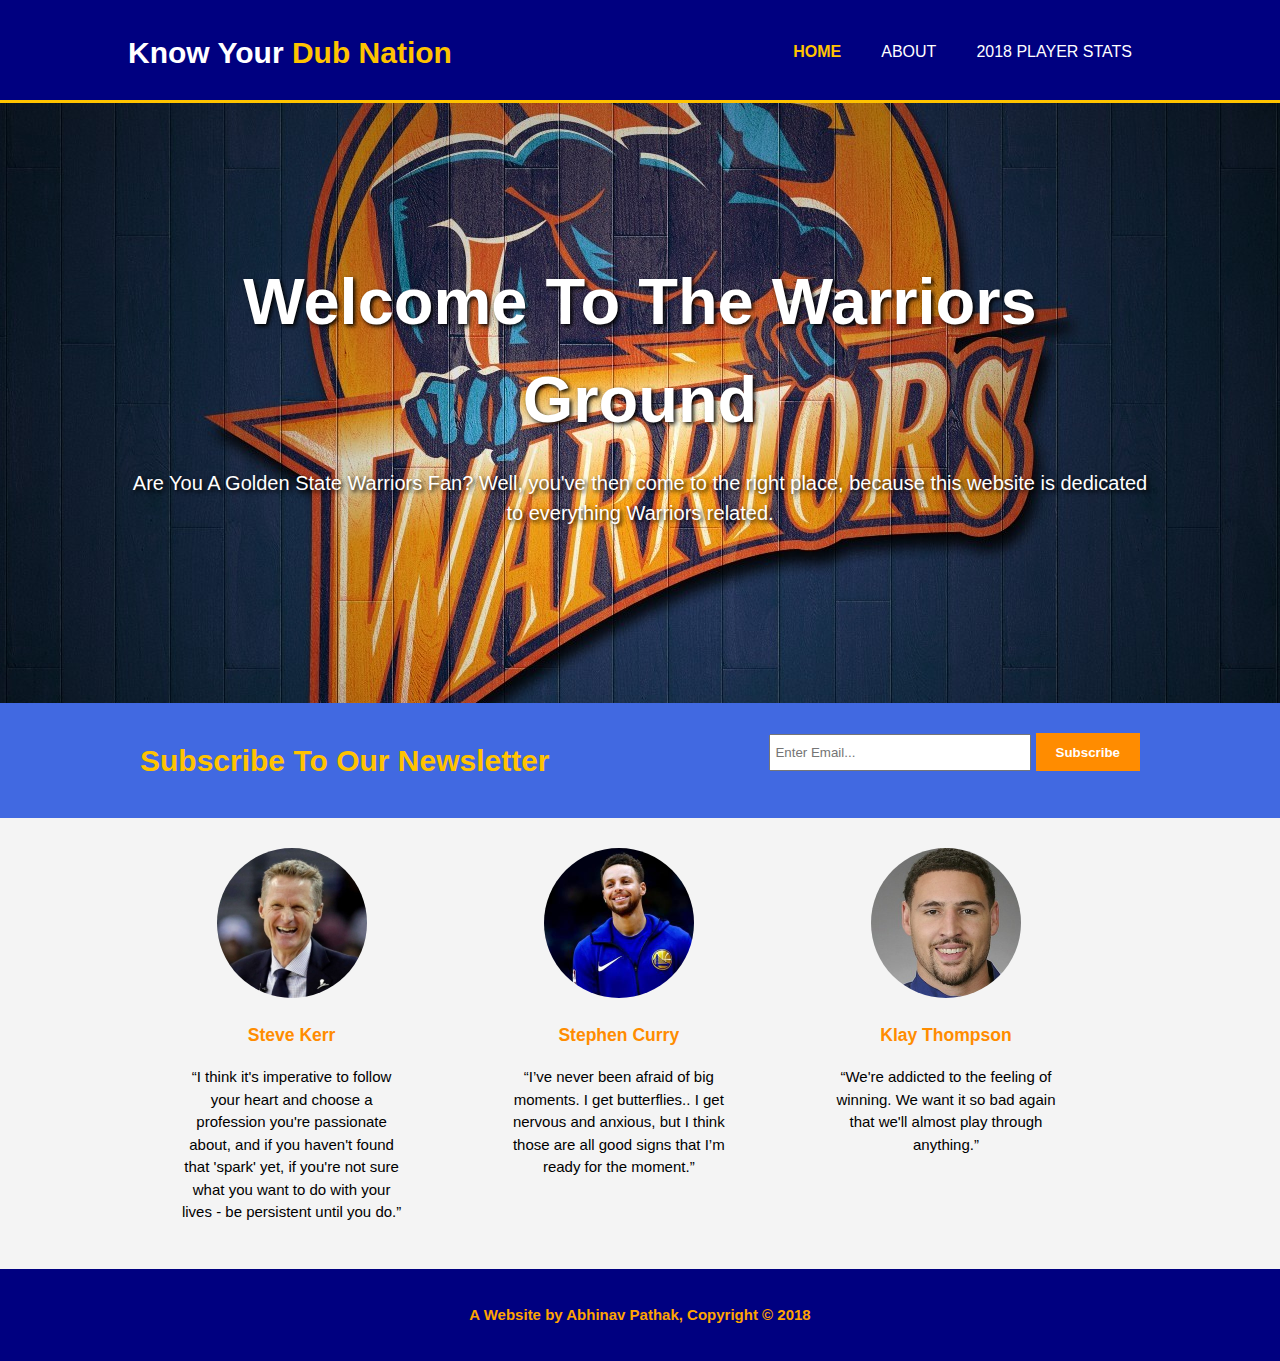
<file: index.html>
<!DOCTYPE html>
<html>
<head>
    <meta charset="utf-8">
    <meta name="viewport" content="width=device-width">
    <meta name="description" content="Affordable and professional web design">
    <meta name="description" content="Every thing you would want to know about the Warriors">
    <meta name="keywords" content="NBA, Golden State Warriors, Basketball">
    <meta name="author" content="Abhinav Pathak">
    <title>Golden State Warriors | Welcome</title>
    <link rel="stylesheet" href="CSS/style.css">
</head>
  <body>
    <header>
        <div class="container">
            <div id="branding">
               <h1>Know Your <span class="highlight">Dub Nation</span></h1>
            </div>
          <nav>
              <ul>
                  <li class="current"><a href="index.html">Home</a></li>
                  <li><a href="about.html">About</a></li>
                  <li><a href="services.html">2018 PLayer Stats</a></li>
              </ul>
          </nav>
        </div>
    </header>

    <section id="showcase">
      <div class="container">
        <h1>Welcome To The Warriors Ground</h1>
        <p>Are You A Golden State Warriors Fan? Well, you've then come to the right place, because this website is dedicated to everything Warriors related.</p>
      </div>
    </section>

    <section id="newsletter">
      <div class="container">
        <h1>Subscribe To Our Newsletter</h1>
        <form>
          <input type="email" placeholder="Enter Email...">
          <button type="submit" class="button_1">Subscribe</button>
        </form>
      </div>
    </section>

    <section id="boxes">
      <div class="container">
        <div class="box">
          <img src="./Images/logo_html.png">
          <h3>Steve Kerr</h3>
          <blockquote>“I think it's imperative to follow your heart and choose a profession you're passionate about, and if you haven't found that 'spark' yet, if you're not sure what you want to do with your lives - be persistent until you do.”
          </blockquote>
        </div>
        <div class="box">
          <img src="./Images/logo_css.png">
          <h3>Stephen Curry</h3>
          <blockquote>“I’ve never been afraid of big moments. I get butterflies.. I get nervous and anxious, but I think those are all good signs that I’m ready for the moment.”</blockquote>
        </div>
        <div class="box">
          <img src="./Images/logo_brush.png">
          <h3>Klay Thompson</h3>
          <blockquote>“We're addicted to the feeling of winning. We want it so bad again that we'll almost play through anything.”</blockquote>
        </div>
      </div>
    </section>

    <footer>
      <p>A Website by Abhinav Pathak, Copyright &copy; 2018</p>
    </footer>
  </body>
</html>
</file>
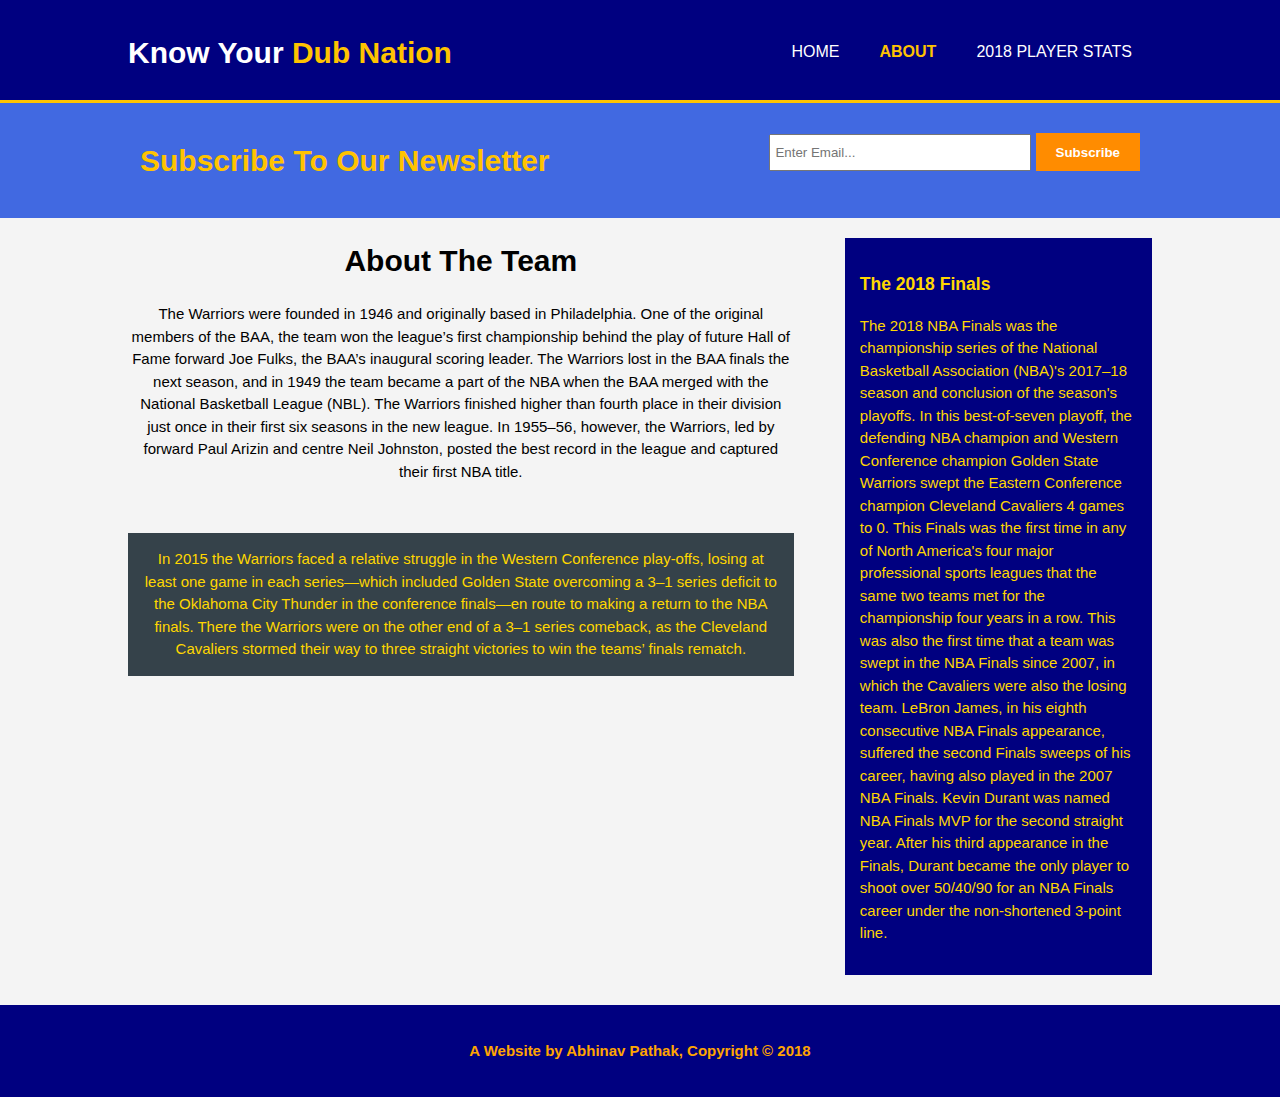
<file: about.html>
<!DOCTYPE html>
<html>
<head>
    <meta charset="utf-8">
    <meta name="viewport" content="width=device-width">
    <meta name="description" content="Affordable and professional web design">
    <meta name="description" content="Every thing you would want to know about the Warriors">
    <meta name="keywords" content="NBA, Golden State Warriors, Basketball">
    <meta name="author" content="Abhinav Pathak">
    <title>Golden State Warriors | About</title>
    <link rel="stylesheet" href="CSS/style.css">
</head>
  <body>
    <header>
        <div class="container">
            <div id="branding">
               <h1>Know Your <span class="highlight">Dub Nation</span></h1>
            </div>
          <nav>
              <ul>
                  <li><a href="index.html">Home</a></li>
                  <li class="current"><a href="about.html">About</a></li>
                  <li><a href="services.html">2018 PLAYER STATS</a></li>
              </ul>
          </nav>
        </div>
    </header>

     <section id="newsletter">
      <div class="container">
        <h1>Subscribe To Our Newsletter</h1>
        <form>
          <input type="email" placeholder="Enter Email...">
          <button type="submit" class="button_1">Subscribe</button>
        </form>
      </div>
    </section>

    <section id="main">
      <div class="container">
        <article id="main-col">
          <h1 class="page-title">About The Team</h1>
          <p>
            The Warriors were founded in 1946 and originally based in Philadelphia. One of the original members of the BAA, the team won the league’s first championship behind the play of future Hall of Fame forward Joe Fulks, the BAA’s inaugural scoring leader. The Warriors lost in the BAA finals the next season, and in 1949 the team became a part of the NBA when the BAA merged with the National Basketball League (NBL). The Warriors finished higher than fourth place in their division just once in their first six seasons in the new league. In 1955–56, however, the Warriors, led by forward Paul Arizin and centre Neil Johnston, posted the best record in the league and captured their first NBA title.
          </p>
          <p class="dark">
            In 2015 the Warriors faced a relative struggle in the Western Conference play-offs, losing at least one game in each series—which included Golden State overcoming a 3–1 series deficit to the Oklahoma City Thunder in the conference finals—en route to making a return to the NBA finals. There the Warriors were on the other end of a 3–1 series comeback, as the Cleveland Cavaliers stormed their way to three straight victories to win the teams’ finals rematch.
          </p>
        </article>

        <aside id="sidebar">
          <div class="bright">
            <h3>The 2018 Finals</h3>
            <p>
              The 2018 NBA Finals was the championship series of the National Basketball Association (NBA)'s 2017–18 season and conclusion of the season's playoffs. In this best-of-seven playoff, the defending NBA champion and Western Conference champion Golden State Warriors swept the Eastern Conference champion Cleveland Cavaliers 4 games to 0. This Finals was the first time in any of North America's four major professional sports leagues that the same two teams met for the championship four years in a row. This was also the first time that a team was swept in the NBA Finals since 2007, in which the Cavaliers were also the losing team. LeBron James, in his eighth consecutive NBA Finals appearance, suffered the second Finals sweeps of his career, having also played in the 2007 NBA Finals. Kevin Durant was named NBA Finals MVP for the second straight year. After his third appearance in the Finals, Durant became the only player to shoot over 50/40/90 for an NBA Finals career under the non-shortened 3-point line.
            </p>
          </div>  
        </aside>
      </div>
    </section>

    <footer>
      <p>A Website by Abhinav Pathak, Copyright &copy; 2018</p>
    </footer>
  </body>
</html>
</file>
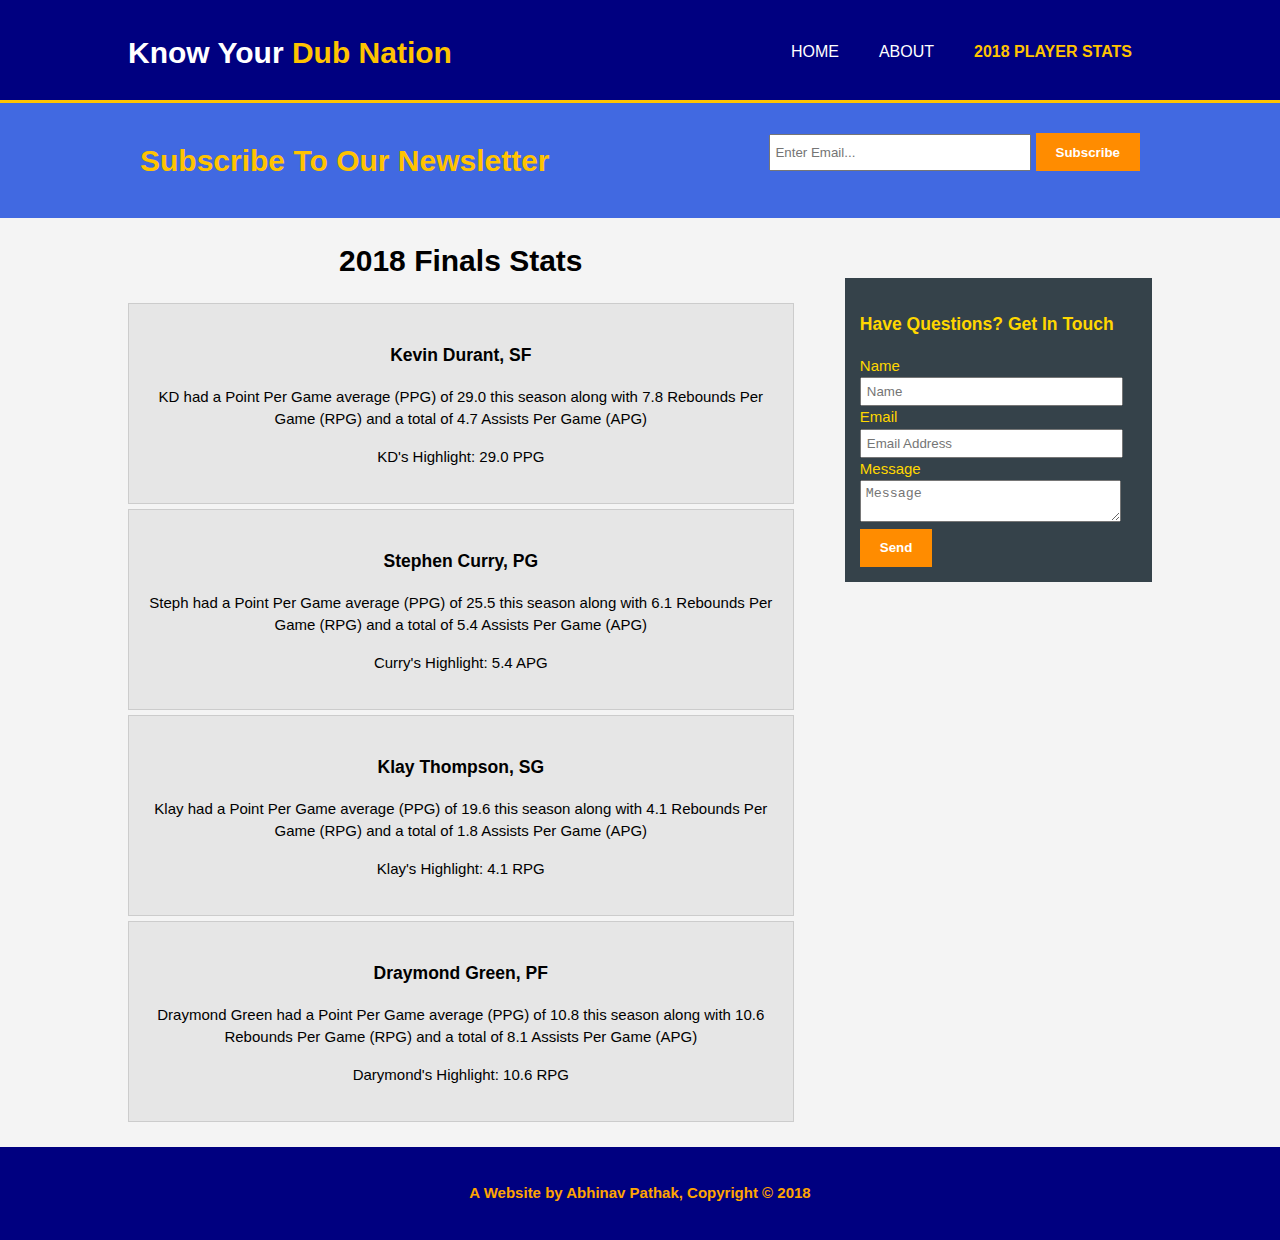
<file: services.html>
<!DOCTYPE html>
<html>
<head>
    <meta charset="utf-8">
    <meta name="viewport" content="width=device-width">
    <meta name="description" content="Every thing you would want to know about the Warriors">
    <meta name="keywords" content="NBA, Golden State Warriors, Basketball">
  	<meta name="author" content="Abhinav Pathak">
    <title>Golden State Warriors | Stats</title>
    <link rel="stylesheet" href="CSS/style.css">
</head>
  <body>
    <header>
        <div class="container">
            <div id="branding">
               <h1>Know Your <span class="highlight">Dub Nation</span></h1>
            </div>
          <nav>
              <ul>
                  <li><a href="index.html">Home</a></li>
                  <li><a href="about.html">About</a></li>
                  <li class="current"><a href="services.html">2018 PLayer Stats</a></li>
              </ul>
          </nav>
        </div>
    </header>

     <section id="newsletter">
      <div class="container">
        <h1>Subscribe To Our Newsletter</h1>
        <form>
          <input type="email" placeholder="Enter Email...">
          <button type="submit" class="button_1">Subscribe</button>
        </form>
      </div>
    </section>

    <section id="main">
      <div class="container">
        <article id="main-col">
          <h1 class="page-title">2018 Finals Stats</h1>
          <ul id="services">
            <li id="imga">
              <h3>Kevin Durant, SF</h3>              
              <p>KD had a Point Per Game average (PPG) of 29.0 this season along with 7.8 Rebounds Per Game (RPG) and a total of 4.7 Assists Per Game (APG)</p>
              <blockquote>KD's Highlight: 29.0 PPG</blockquote>
            </li>
            <li>
              <h3>Stephen Curry, PG</h3>              
              <p>Steph had a Point Per Game average (PPG) of 25.5 this season along with 6.1 Rebounds Per Game (RPG) and a total of 5.4 Assists Per Game (APG)</p>
              <blockquote>Curry's Highlight: 5.4 APG</blockquote>
            </li>
            <li>
              <h3>Klay Thompson, SG </h3>              
              <p>Klay had a Point Per Game average (PPG) of 19.6 this season along with 4.1 Rebounds Per Game (RPG) and a total of 1.8 Assists Per Game (APG)</p>
              <blockquote>Klay's Highlight: 4.1 RPG</blockquote>
            </li>
            <li>
              <h3>Draymond Green, PF  </h3>
              <p>Draymond Green had a Point Per Game average (PPG) of 10.8 this season along with 10.6 Rebounds Per Game (RPG) and a total of 8.1 Assists Per Game (APG)</p>
              <blockquote>Darymond's Highlight: 10.6 RPG</blockquote>
            </li>
          </ul>
        </article>

        <aside id="sidebar">
          <div class="dark">
            <h3>Have Questions? Get In Touch</h3>
            <form class="quote">
              <div>
                <label>Name</label><br>
                <input type="text" placeholder="Name">
              </div>

              <div>
                <label>Email</label><br>
                <input type="email" placeholder="Email Address">
              </div>

              <div>
                <label>Message</label><br>
                <textarea placeholder="Message"></textarea>
              </div>

              <button class="button_1" type="submit">Send</button>
            </form>
          </div>  
        </aside>
      </div>
    </section>

    <footer>
      <p>A Website by Abhinav Pathak, Copyright &copy; 2018</p>
    </footer>
  </body>
</html>
</file>
<file: CSS/style.css>
body
{
  font: 15px/1.5 Arial, Helvetica,sans-serif;
  padding:0;
  margin:0;

  background-color:#f4f4f4;
}

/* Global */
.container
{
  width:80%;
  margin:auto;
  overflow:hidden;
}

.dark
{
	padding: 15px;
	background: #35424a;
	color: #FFD700;
	margin-top: 50px;
	margin-bottom: 10px;
}

.bright
{
	padding: 15px;
	background: #000080;
	color: #FFD700;
	margin-top: 10px;
	margin-bottom: 10px;
}

ul
{
	margin: 0;
	padding: 0;
}

.button_1
{
	height: 38px;
	background:#FF8C00;
	font-weight: bold;
	border: none;
	padding-left: 20px;
	padding-right: 20px;
	color: #fff;
}

/* Header */
header{
  background:#000080;
  color:#ffffff;
  padding-top:30px;
  min-height:70px;
  border-bottom:#FFC300 3px solid;
}

header a{
  color:#ffffff;
  text-decoration:none;
  text-transform: uppercase;
  font-size:16px;
}

header li{
  float:left;
  display:inline;
  padding: 0 20px 0 20px;
}

header #branding{
  float:left;
}

header #branding h1{
  margin:0;
}

header nav{
  float:right;
  padding-top: 10px;
}

header .highlight,header .current a
{
	color: #FFC300;
	font-weight: bold;
}


header a:hover
{
	color: #ccc;
	font-weight: bold;

}

/* Showcase */
#showcase
{
	min-height: 600px;
	background: url('../Images/showcase.jpg') no-repeat 0 -400px; 
	background-position: center;
	text-shadow: 2px 2px 4px #000000;
	text-align: center;
	color: #fff;
}

#showcase h1
{
	margin-top: 150px;
	font-size: 65px;
	margin-bottom: 10px;
}

#showcase p
{
	
	font-size: 20px;
	color: #fff;
	

}

/* Newsletter */
#newsletter
{
	padding:  15px;
	color: #FFC300;
	background: #4169E1;
}

#newsletter h1
{
	float: left;
}

#newsletter form
{
	float: right;
	margin-top: 15px;
}

#newsletter input[type="email"]
{
	padding: 4px;
	height: 25px;
	width: 250px;
}

/* Boxes */

#boxes
{
	margin-top: 20px;
}

#boxes blockquote
{

}

#boxes h3
{
	color: #FF8C00;
}

#boxes .box
{
	float: left;
	width: 30%;
	padding: 10px;
	text-align: center;
}

#boxes .box img
{
	width: 150px;
	border-radius: 50%;
	height: auto;
}

/* Sidebar */
aside#sidebar
{
	float: right;
	width: 30%;
	margin-top: 10px;
}

aside#sidebar .quote input, aside#sidebar .quote textarea 
{
	width: 90%;
	padding: 5px;
}

/* Main-col */
article#main-col
{
	text-align: center;
	float: left;
	width: 65%;
}

/* Services */

ul#services li
{
 list-style: none;
 padding: 20px;
 border: #ccc solid 1px;
 margin-bottom: 5px;
 background: #e6e6e6;
}

 
footer
{
	padding: 20px;
	margin-top: 20px;
	color: #FFA500;
	font-weight: bold;
	background-color: #000080;
	text-align: center;
}

/* Media Queries */
@media(max-width: 768px)
{
	header #branding, header nav, header nav li, #newsletter h1, #newsletter form, #boxes .box, article#main-col,
	aside#sidebar
	{
		float: none;
		text-align: center;
		width: 100%;
	}

	header
	{
		padding-bottom: 20px;
	}

	#showcase h1
	{
		margin-top: 40px;
	}

	#newsletter button, .quote button
	{
		display: block;
		width: 100%;
	}

	#newsletter form input[type="email"], .quote input, .quote textarea
	{
		width: 100%;
		margin-bottom: 5px;
	}
}
</file>
